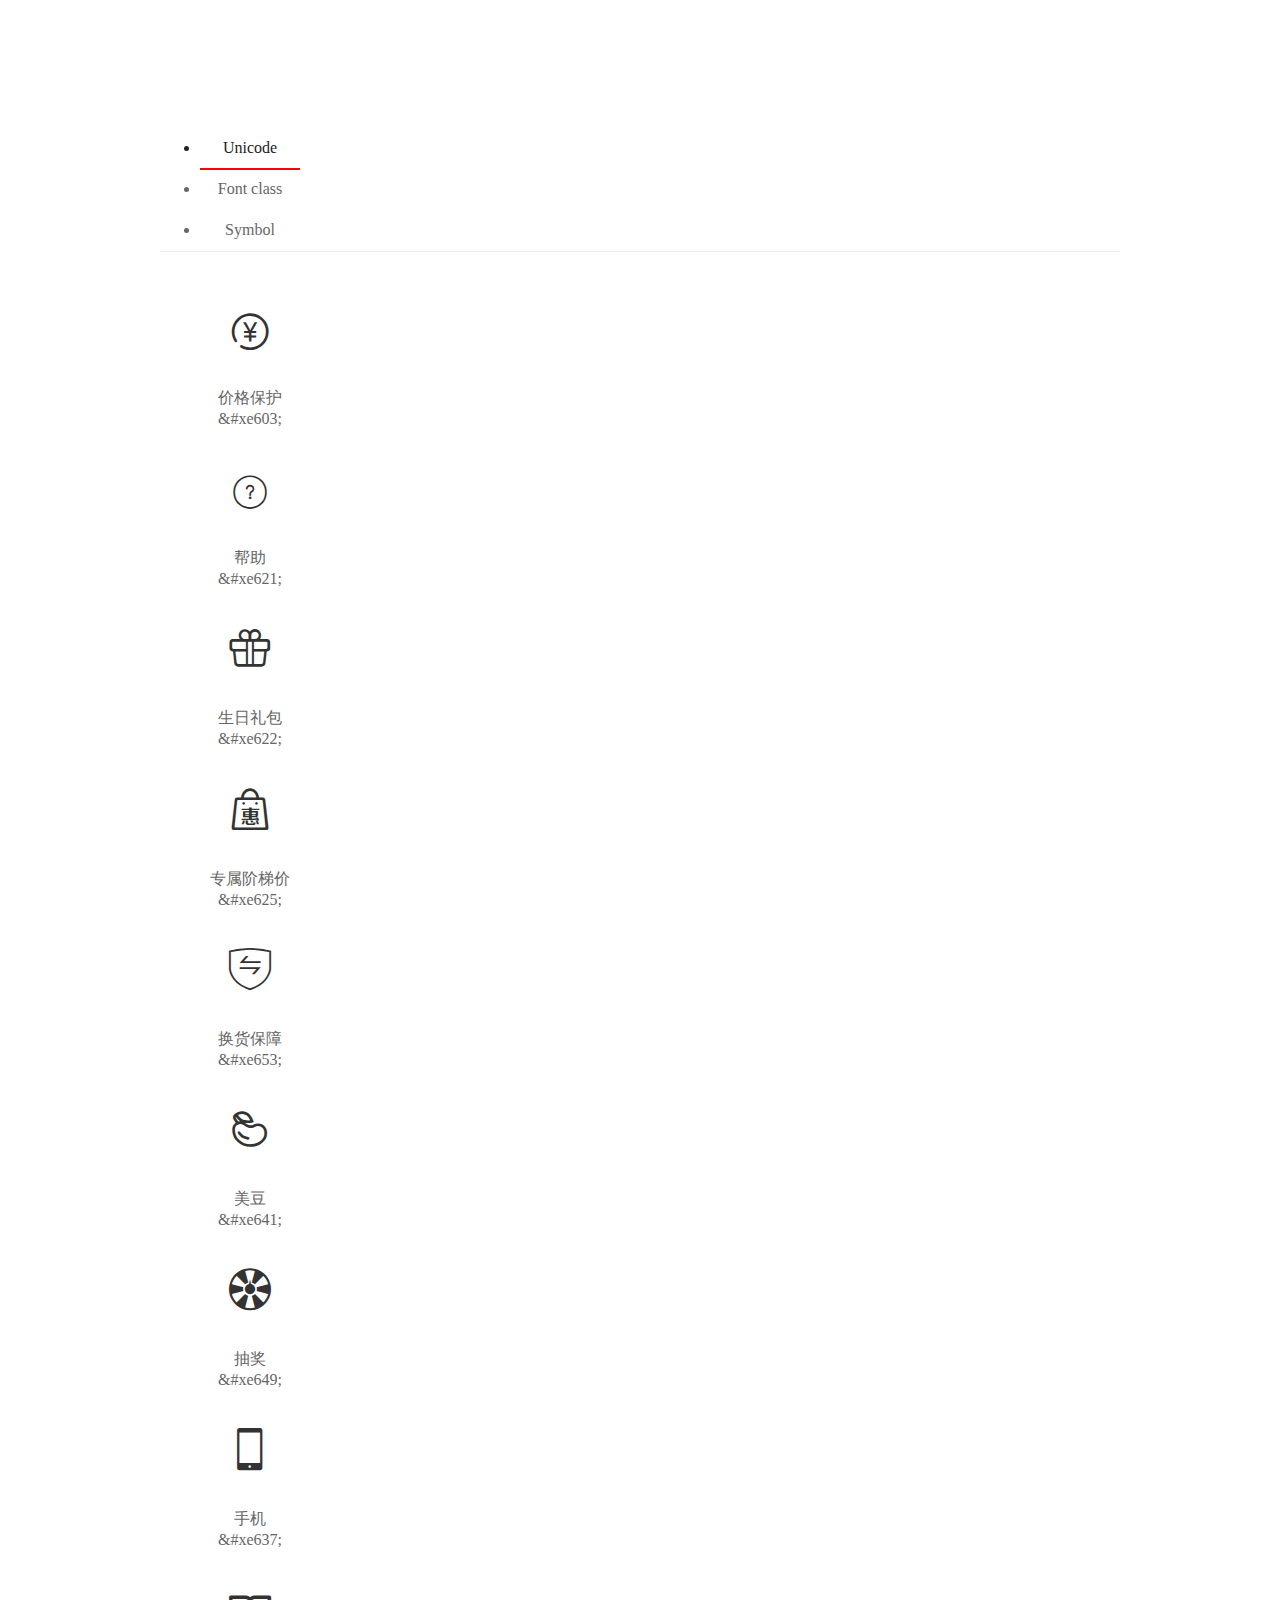
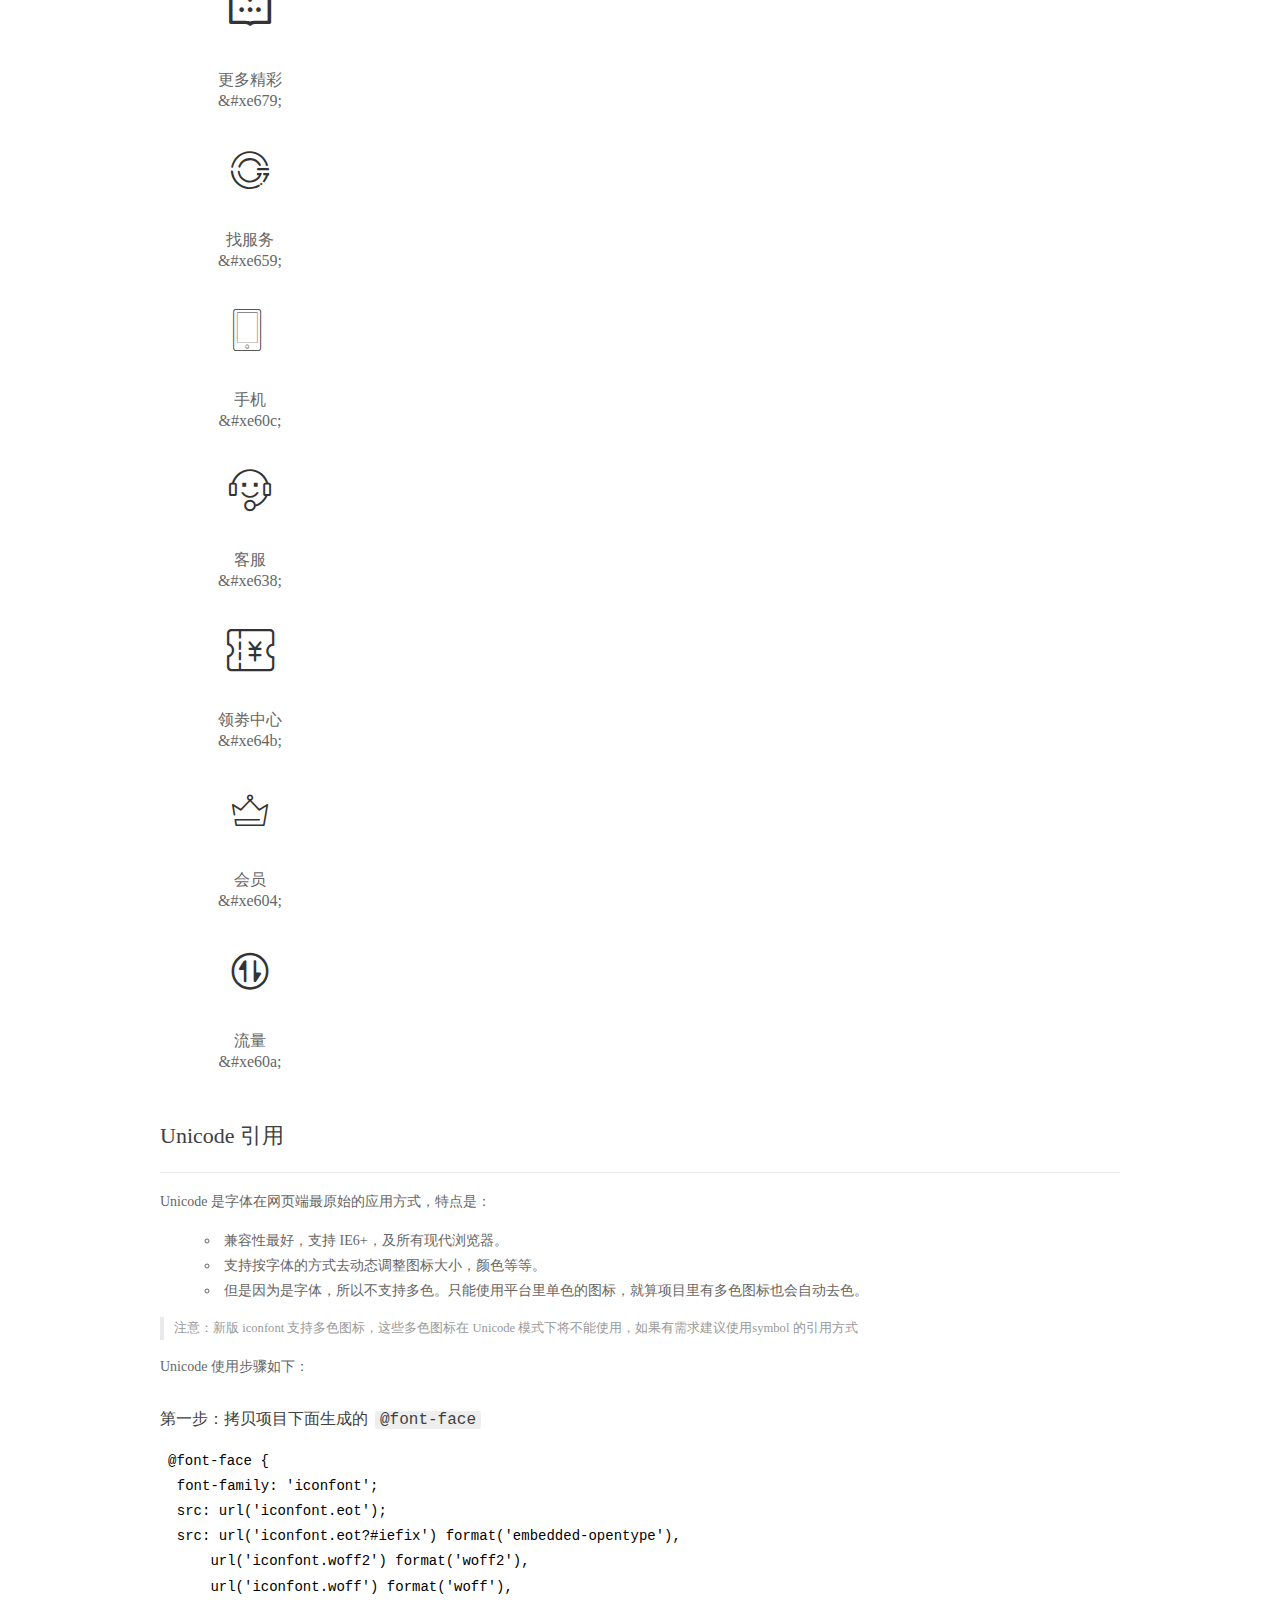
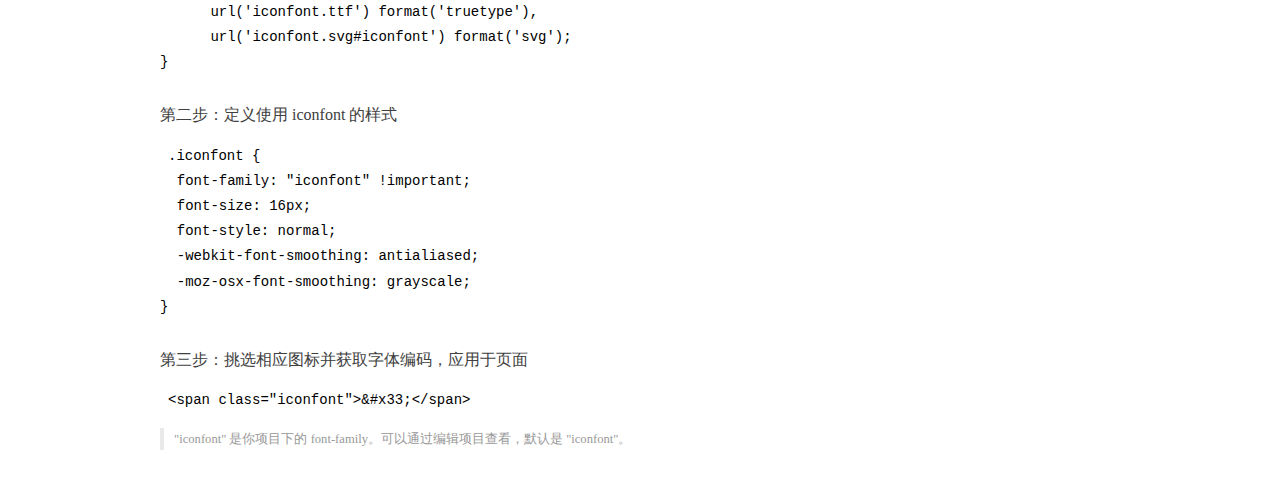
<file: font/demo_index.html>
<!DOCTYPE html>
<html>
<head>
  <meta charset="utf-8"/>
  <title>IconFont Demo</title>
  <link rel="shortcut icon" href="https://gtms04.alicdn.com/tps/i4/TB1_oz6GVXXXXaFXpXXJDFnIXXX-64-64.ico" type="image/x-icon"/>
  <link rel="stylesheet" href="https://g.alicdn.com/thx/cube/1.3.2/cube.min.css">
  <link rel="stylesheet" href="demo.css">
  <link rel="stylesheet" href="iconfont.css">
  <script src="iconfont.js"></script>
  <!-- jQuery -->
  <script src="https://a1.alicdn.com/oss/uploads/2018/12/26/7bfddb60-08e8-11e9-9b04-53e73bb6408b.js"></script>
  <!-- 代码高亮 -->
  <script src="https://a1.alicdn.com/oss/uploads/2018/12/26/a3f714d0-08e6-11e9-8a15-ebf944d7534c.js"></script>
</head>
<body>
  <div class="main">
    <h1 class="logo"><a href="https://www.iconfont.cn/" title="iconfont 首页" target="_blank">&#xe86b;</a></h1>
    <div class="nav-tabs">
      <ul id="tabs" class="dib-box">
        <li class="dib active"><span>Unicode</span></li>
        <li class="dib"><span>Font class</span></li>
        <li class="dib"><span>Symbol</span></li>
      </ul>
      
    </div>
    <div class="tab-container">
      <div class="content unicode" style="display: block;">
          <ul class="icon_lists dib-box">
          
            <li class="dib">
              <span class="icon iconfont">&#xe603;</span>
                <div class="name">价格保护</div>
                <div class="code-name">&amp;#xe603;</div>
              </li>
          
            <li class="dib">
              <span class="icon iconfont">&#xe621;</span>
                <div class="name">帮助</div>
                <div class="code-name">&amp;#xe621;</div>
              </li>
          
            <li class="dib">
              <span class="icon iconfont">&#xe622;</span>
                <div class="name">生日礼包</div>
                <div class="code-name">&amp;#xe622;</div>
              </li>
          
            <li class="dib">
              <span class="icon iconfont">&#xe625;</span>
                <div class="name">专属阶梯价</div>
                <div class="code-name">&amp;#xe625;</div>
              </li>
          
            <li class="dib">
              <span class="icon iconfont">&#xe653;</span>
                <div class="name">换货保障</div>
                <div class="code-name">&amp;#xe653;</div>
              </li>
          
            <li class="dib">
              <span class="icon iconfont">&#xe641;</span>
                <div class="name">美豆</div>
                <div class="code-name">&amp;#xe641;</div>
              </li>
          
            <li class="dib">
              <span class="icon iconfont">&#xe649;</span>
                <div class="name">抽奖</div>
                <div class="code-name">&amp;#xe649;</div>
              </li>
          
            <li class="dib">
              <span class="icon iconfont">&#xe637;</span>
                <div class="name">手机</div>
                <div class="code-name">&amp;#xe637;</div>
              </li>
          
            <li class="dib">
              <span class="icon iconfont">&#xe679;</span>
                <div class="name">更多精彩</div>
                <div class="code-name">&amp;#xe679;</div>
              </li>
          
            <li class="dib">
              <span class="icon iconfont">&#xe659;</span>
                <div class="name">找服务</div>
                <div class="code-name">&amp;#xe659;</div>
              </li>
          
            <li class="dib">
              <span class="icon iconfont">&#xe60c;</span>
                <div class="name">手机</div>
                <div class="code-name">&amp;#xe60c;</div>
              </li>
          
            <li class="dib">
              <span class="icon iconfont">&#xe638;</span>
                <div class="name">客服</div>
                <div class="code-name">&amp;#xe638;</div>
              </li>
          
            <li class="dib">
              <span class="icon iconfont">&#xe64b;</span>
                <div class="name">领劵中心</div>
                <div class="code-name">&amp;#xe64b;</div>
              </li>
          
            <li class="dib">
              <span class="icon iconfont">&#xe604;</span>
                <div class="name">会员</div>
                <div class="code-name">&amp;#xe604;</div>
              </li>
          
            <li class="dib">
              <span class="icon iconfont">&#xe60a;</span>
                <div class="name">流量</div>
                <div class="code-name">&amp;#xe60a;</div>
              </li>
          
          </ul>
          <div class="article markdown">
          <h2 id="unicode-">Unicode 引用</h2>
          <hr>

          <p>Unicode 是字体在网页端最原始的应用方式，特点是：</p>
          <ul>
            <li>兼容性最好，支持 IE6+，及所有现代浏览器。</li>
            <li>支持按字体的方式去动态调整图标大小，颜色等等。</li>
            <li>但是因为是字体，所以不支持多色。只能使用平台里单色的图标，就算项目里有多色图标也会自动去色。</li>
          </ul>
          <blockquote>
            <p>注意：新版 iconfont 支持多色图标，这些多色图标在 Unicode 模式下将不能使用，如果有需求建议使用symbol 的引用方式</p>
          </blockquote>
          <p>Unicode 使用步骤如下：</p>
          <h3 id="-font-face">第一步：拷贝项目下面生成的 <code>@font-face</code></h3>
<pre><code class="language-css"
>@font-face {
  font-family: 'iconfont';
  src: url('iconfont.eot');
  src: url('iconfont.eot?#iefix') format('embedded-opentype'),
      url('iconfont.woff2') format('woff2'),
      url('iconfont.woff') format('woff'),
      url('iconfont.ttf') format('truetype'),
      url('iconfont.svg#iconfont') format('svg');
}
</code></pre>
          <h3 id="-iconfont-">第二步：定义使用 iconfont 的样式</h3>
<pre><code class="language-css"
>.iconfont {
  font-family: "iconfont" !important;
  font-size: 16px;
  font-style: normal;
  -webkit-font-smoothing: antialiased;
  -moz-osx-font-smoothing: grayscale;
}
</code></pre>
          <h3 id="-">第三步：挑选相应图标并获取字体编码，应用于页面</h3>
<pre>
<code class="language-html"
>&lt;span class="iconfont"&gt;&amp;#x33;&lt;/span&gt;
</code></pre>
          <blockquote>
            <p>"iconfont" 是你项目下的 font-family。可以通过编辑项目查看，默认是 "iconfont"。</p>
          </blockquote>
          </div>
      </div>
      <div class="content font-class">
        <ul class="icon_lists dib-box">
          
          <li class="dib">
            <span class="icon iconfont icon-jiagebaohu"></span>
            <div class="name">
              价格保护
            </div>
            <div class="code-name">.icon-jiagebaohu
            </div>
          </li>
          
          <li class="dib">
            <span class="icon iconfont icon-help"></span>
            <div class="name">
              帮助
            </div>
            <div class="code-name">.icon-help
            </div>
          </li>
          
          <li class="dib">
            <span class="icon iconfont icon-shengrilibao"></span>
            <div class="name">
              生日礼包
            </div>
            <div class="code-name">.icon-shengrilibao
            </div>
          </li>
          
          <li class="dib">
            <span class="icon iconfont icon-zhuanshujietijia"></span>
            <div class="name">
              专属阶梯价
            </div>
            <div class="code-name">.icon-zhuanshujietijia
            </div>
          </li>
          
          <li class="dib">
            <span class="icon iconfont icon-huanhuobz"></span>
            <div class="name">
              换货保障
            </div>
            <div class="code-name">.icon-huanhuobz
            </div>
          </li>
          
          <li class="dib">
            <span class="icon iconfont icon-meidou"></span>
            <div class="name">
              美豆
            </div>
            <div class="code-name">.icon-meidou
            </div>
          </li>
          
          <li class="dib">
            <span class="icon iconfont icon-choujiang"></span>
            <div class="name">
              抽奖
            </div>
            <div class="code-name">.icon-choujiang
            </div>
          </li>
          
          <li class="dib">
            <span class="icon iconfont icon-shouji"></span>
            <div class="name">
              手机
            </div>
            <div class="code-name">.icon-shouji
            </div>
          </li>
          
          <li class="dib">
            <span class="icon iconfont icon-gengduojingcai"></span>
            <div class="name">
              更多精彩
            </div>
            <div class="code-name">.icon-gengduojingcai
            </div>
          </li>
          
          <li class="dib">
            <span class="icon iconfont icon-zhaofuwu"></span>
            <div class="name">
              找服务
            </div>
            <div class="code-name">.icon-zhaofuwu
            </div>
          </li>
          
          <li class="dib">
            <span class="icon iconfont icon-shouji1"></span>
            <div class="name">
              手机
            </div>
            <div class="code-name">.icon-shouji1
            </div>
          </li>
          
          <li class="dib">
            <span class="icon iconfont icon-kefu"></span>
            <div class="name">
              客服
            </div>
            <div class="code-name">.icon-kefu
            </div>
          </li>
          
          <li class="dib">
            <span class="icon iconfont icon-lingjuanzhongxin"></span>
            <div class="name">
              领劵中心
            </div>
            <div class="code-name">.icon-lingjuanzhongxin
            </div>
          </li>
          
          <li class="dib">
            <span class="icon iconfont icon-huiyuan"></span>
            <div class="name">
              会员
            </div>
            <div class="code-name">.icon-huiyuan
            </div>
          </li>
          
          <li class="dib">
            <span class="icon iconfont icon-liuliang2"></span>
            <div class="name">
              流量
            </div>
            <div class="code-name">.icon-liuliang2
            </div>
          </li>
          
        </ul>
        <div class="article markdown">
        <h2 id="font-class-">font-class 引用</h2>
        <hr>

        <p>font-class 是 Unicode 使用方式的一种变种，主要是解决 Unicode 书写不直观，语意不明确的问题。</p>
        <p>与 Unicode 使用方式相比，具有如下特点：</p>
        <ul>
          <li>兼容性良好，支持 IE8+，及所有现代浏览器。</li>
          <li>相比于 Unicode 语意明确，书写更直观。可以很容易分辨这个 icon 是什么。</li>
          <li>因为使用 class 来定义图标，所以当要替换图标时，只需要修改 class 里面的 Unicode 引用。</li>
          <li>不过因为本质上还是使用的字体，所以多色图标还是不支持的。</li>
        </ul>
        <p>使用步骤如下：</p>
        <h3 id="-fontclass-">第一步：引入项目下面生成的 fontclass 代码：</h3>
<pre><code class="language-html">&lt;link rel="stylesheet" href="./iconfont.css"&gt;
</code></pre>
        <h3 id="-">第二步：挑选相应图标并获取类名，应用于页面：</h3>
<pre><code class="language-html">&lt;span class="iconfont icon-xxx"&gt;&lt;/span&gt;
</code></pre>
        <blockquote>
          <p>"
            iconfont" 是你项目下的 font-family。可以通过编辑项目查看，默认是 "iconfont"。</p>
        </blockquote>
      </div>
      </div>
      <div class="content symbol">
          <ul class="icon_lists dib-box">
          
            <li class="dib">
                <svg class="icon svg-icon" aria-hidden="true">
                  <use xlink:href="#icon-jiagebaohu"></use>
                </svg>
                <div class="name">价格保护</div>
                <div class="code-name">#icon-jiagebaohu</div>
            </li>
          
            <li class="dib">
                <svg class="icon svg-icon" aria-hidden="true">
                  <use xlink:href="#icon-help"></use>
                </svg>
                <div class="name">帮助</div>
                <div class="code-name">#icon-help</div>
            </li>
          
            <li class="dib">
                <svg class="icon svg-icon" aria-hidden="true">
                  <use xlink:href="#icon-shengrilibao"></use>
                </svg>
                <div class="name">生日礼包</div>
                <div class="code-name">#icon-shengrilibao</div>
            </li>
          
            <li class="dib">
                <svg class="icon svg-icon" aria-hidden="true">
                  <use xlink:href="#icon-zhuanshujietijia"></use>
                </svg>
                <div class="name">专属阶梯价</div>
                <div class="code-name">#icon-zhuanshujietijia</div>
            </li>
          
            <li class="dib">
                <svg class="icon svg-icon" aria-hidden="true">
                  <use xlink:href="#icon-huanhuobz"></use>
                </svg>
                <div class="name">换货保障</div>
                <div class="code-name">#icon-huanhuobz</div>
            </li>
          
            <li class="dib">
                <svg class="icon svg-icon" aria-hidden="true">
                  <use xlink:href="#icon-meidou"></use>
                </svg>
                <div class="name">美豆</div>
                <div class="code-name">#icon-meidou</div>
            </li>
          
            <li class="dib">
                <svg class="icon svg-icon" aria-hidden="true">
                  <use xlink:href="#icon-choujiang"></use>
                </svg>
                <div class="name">抽奖</div>
                <div class="code-name">#icon-choujiang</div>
            </li>
          
            <li class="dib">
                <svg class="icon svg-icon" aria-hidden="true">
                  <use xlink:href="#icon-shouji"></use>
                </svg>
                <div class="name">手机</div>
                <div class="code-name">#icon-shouji</div>
            </li>
          
            <li class="dib">
                <svg class="icon svg-icon" aria-hidden="true">
                  <use xlink:href="#icon-gengduojingcai"></use>
                </svg>
                <div class="name">更多精彩</div>
                <div class="code-name">#icon-gengduojingcai</div>
            </li>
          
            <li class="dib">
                <svg class="icon svg-icon" aria-hidden="true">
                  <use xlink:href="#icon-zhaofuwu"></use>
                </svg>
                <div class="name">找服务</div>
                <div class="code-name">#icon-zhaofuwu</div>
            </li>
          
            <li class="dib">
                <svg class="icon svg-icon" aria-hidden="true">
                  <use xlink:href="#icon-shouji1"></use>
                </svg>
                <div class="name">手机</div>
                <div class="code-name">#icon-shouji1</div>
            </li>
          
            <li class="dib">
                <svg class="icon svg-icon" aria-hidden="true">
                  <use xlink:href="#icon-kefu"></use>
                </svg>
                <div class="name">客服</div>
                <div class="code-name">#icon-kefu</div>
            </li>
          
            <li class="dib">
                <svg class="icon svg-icon" aria-hidden="true">
                  <use xlink:href="#icon-lingjuanzhongxin"></use>
                </svg>
                <div class="name">领劵中心</div>
                <div class="code-name">#icon-lingjuanzhongxin</div>
            </li>
          
            <li class="dib">
                <svg class="icon svg-icon" aria-hidden="true">
                  <use xlink:href="#icon-huiyuan"></use>
                </svg>
                <div class="name">会员</div>
                <div class="code-name">#icon-huiyuan</div>
            </li>
          
            <li class="dib">
                <svg class="icon svg-icon" aria-hidden="true">
                  <use xlink:href="#icon-liuliang2"></use>
                </svg>
                <div class="name">流量</div>
                <div class="code-name">#icon-liuliang2</div>
            </li>
          
          </ul>
          <div class="article markdown">
          <h2 id="symbol-">Symbol 引用</h2>
          <hr>

          <p>这是一种全新的使用方式，应该说这才是未来的主流，也是平台目前推荐的用法。相关介绍可以参考这篇<a href="">文章</a>
            这种用法其实是做了一个 SVG 的集合，与另外两种相比具有如下特点：</p>
          <ul>
            <li>支持多色图标了，不再受单色限制。</li>
            <li>通过一些技巧，支持像字体那样，通过 <code>font-size</code>, <code>color</code> 来调整样式。</li>
            <li>兼容性较差，支持 IE9+，及现代浏览器。</li>
            <li>浏览器渲染 SVG 的性能一般，还不如 png。</li>
          </ul>
          <p>使用步骤如下：</p>
          <h3 id="-symbol-">第一步：引入项目下面生成的 symbol 代码：</h3>
<pre><code class="language-html">&lt;script src="./iconfont.js"&gt;&lt;/script&gt;
</code></pre>
          <h3 id="-css-">第二步：加入通用 CSS 代码（引入一次就行）：</h3>
<pre><code class="language-html">&lt;style&gt;
.icon {
  width: 1em;
  height: 1em;
  vertical-align: -0.15em;
  fill: currentColor;
  overflow: hidden;
}
&lt;/style&gt;
</code></pre>
          <h3 id="-">第三步：挑选相应图标并获取类名，应用于页面：</h3>
<pre><code class="language-html">&lt;svg class="icon" aria-hidden="true"&gt;
  &lt;use xlink:href="#icon-xxx"&gt;&lt;/use&gt;
&lt;/svg&gt;
</code></pre>
          </div>
      </div>

    </div>
  </div>
  <script>
  $(document).ready(function () {
      $('.tab-container .content:first').show()

      $('#tabs li').click(function (e) {
        var tabContent = $('.tab-container .content')
        var index = $(this).index()

        if ($(this).hasClass('active')) {
          return
        } else {
          $('#tabs li').removeClass('active')
          $(this).addClass('active')

          tabContent.hide().eq(index).fadeIn()
        }
      })
    })
  </script>
</body>
</html>
</file>
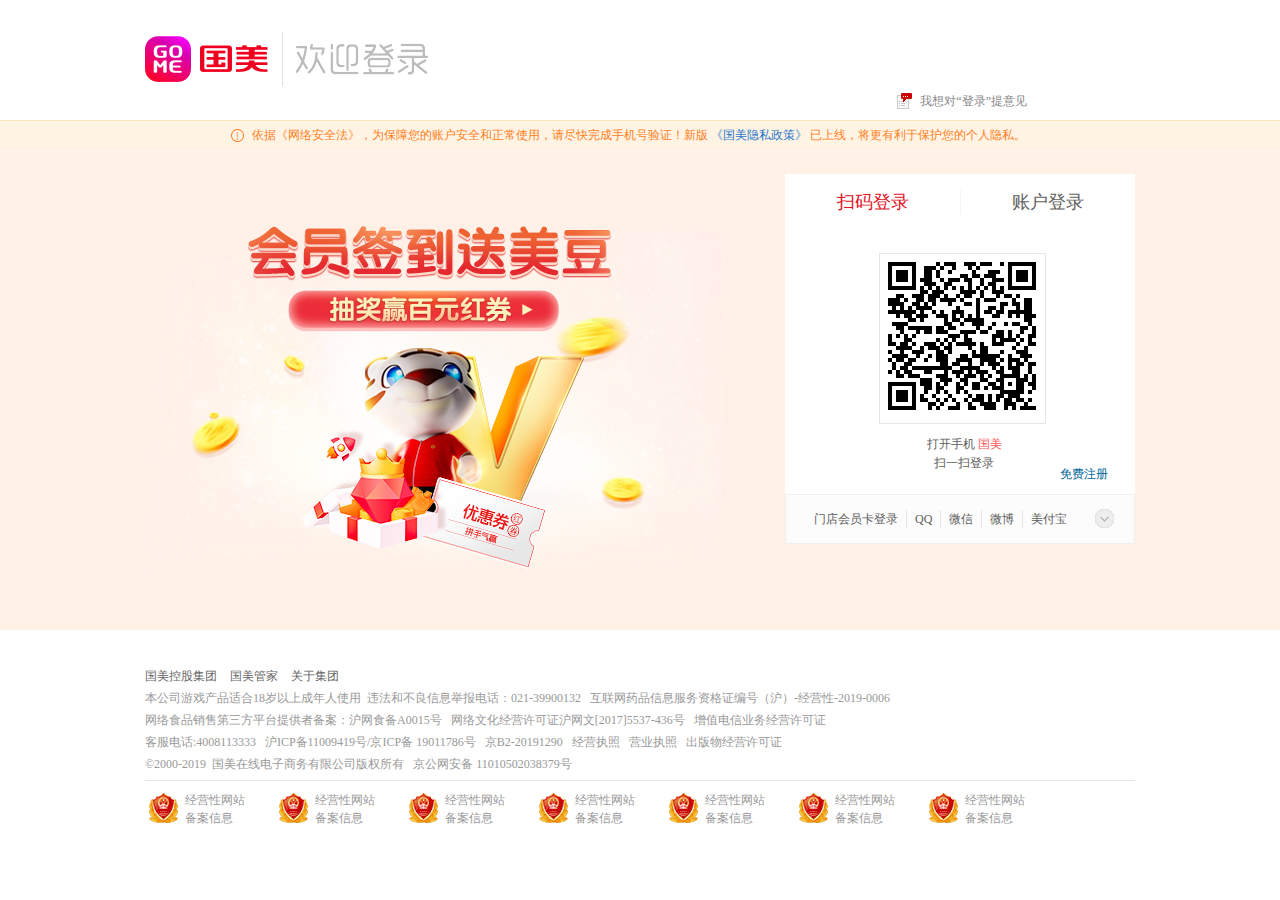
<file: view/login.html>
<!DOCTYPE html>
<html>
	<head>
		<!-- 编码 -->
		<meta charset="utf-8" />
		<!-- 标题 -->
		<title>用户登录-国美(GOME)</title>
		<!-- 缓存 -->
		<meta http-equiv="pragma" content="no-cache">
		<meta http-equiv="cache-control" content="no-cache">
		<meta http-equiv="expires" content="0">
		<!-- 描述 -->
		<meta name="description" content="国美(Gome.com.cn)国美电器唯一官方网上商城，中国领先的专业家电网购平台.全球品牌电视、洗衣机、电脑、手机、数码、空调、电脑配件、生活电器、网络产品等正品行货，更低价格，更快送达，为您提供便捷、诚信的服务.">
		<!-- 关键字 -->
		<meta name="Keywords" content="国美,国美在线,国美电器,国美官方旗舰店,国美电器网上商城,电视,洗衣机,电脑,手机,数码,空调,电脑配件,生活电器">
		<!-- 渲染引擎 -->
		<meta http-equiv="X-UA-Compatible" content="IE=9; IE=8; IE=EDGE">
		<!-- 标题log -->
		<link rel="shortcut icon" href="../img/icon/favicon.ico" type="image/x-icon">
		<!-- 样式 -->
		<link rel="stylesheet" type="text/css" href="../css/reset.css" />
		<link rel="stylesheet" type="text/css" href="../css/public2.css" />
		<link rel="stylesheet" type="text/css" href="../css/login.css" />
		<!-- js -->
		<script src="../js/jquery.js" type="text/javascript" charset="utf-8"></script>
		<script src="../js/login.js" type="text/javascript" charset="utf-8" defer="defer"></script>
	</head>
	<body>
		<div class="warp">
			<!-- 头部 -->
			<div class="head wbox clearContent">
				<div class="logo">
					<a href="../index.html">
						<h1>国美</h1>
					</a>
				</div>
				<a href="#" target="_blank" class="survey">
					<i class="icon"></i>我想对“登录”提意见
				</a>
			</div>
			<!-- 提示 -->
			<div class="policyTitleBox">
				<div class="policyTitle wbox">
					<p class="wbox">
						<em></em>
						依据《网络安全法》，为保障您的账户安全和正常使用，请尽快完成手机号验证！新版
						<a href="#" target="_blank">《国美隐私政策》</a>
						已上线，将更有利于保护您的个人隐私。
					</p>
				</div>
			</div>
			
			<!-- 内容 -->
			<div class="content">
				<div class="main wbox">
					<div class="loginBox">
						<div class="loginHead clearContent">
								<a href="javascript:void(0)" class="cur leftBtn">扫码登录</a>
								<a href="javascript:void(0)" class="rightBtn">账户登录</a>
						</div>
						<div class="loginMain">
							<div class="login codeLogin show" id="codeLogin">
								<div class="state">
									<div class="qrcode clearContent">
										<div class="qrcodeImage">
											<img src="../img/no/getQrcode.no">
										</div>
										<div class="qrcodeHelp"></div>
									</div>
									<div class="rightState">
										<div class="rightbg"></div>
										<p class="rightTitle">扫描成功！</p>
										<p class="rightHint">请按手机的提示操作，请勿刷新本页面！</p>
									</div>
									<div class="error Refresh">
										<div class="errorState">
											<p class="errorTitle">二维码已失效</p>
											<a href="javascript:;">点击刷新</a>
										</div>
										<div class="keepOut"></div>
									</div>
									<div class="error comeToNothing">
										<div class="errorState">
											<p class="errorTitle">登录失败</p>
											<a href="javascript:;">刷新</a>
										</div>
										<div class="keepOut"></div>
									</div>
								</div>
								<p class="desc">
									打开手机
									<a href="#" class="blink" target="_blank" title="国美">国美</a>
								</p>
								<p class="smCode">扫一扫登录</p>
								<a href="register.html" target="_blank" title="免费注册" class="registerBtn">免费注册</a>
							</div>
							
							<div class="login userLogin" id="userLogin">
								<div class="userLoginMethod userLogins">
									<div class="errTip">
										<i class="icon"></i>
										<div>
											<p>
												<b class="text">账号或密码不匹配，请重新输入</b>
											</p>
										</div>
									</div>
									
									<div class="loginItem loginItemUserName">
										<a href="javascript:;" class="clearBtn"></a>
										<span class="dafaultPlaceholder">
											手机号码
											<em>&#47;</em>
											用户名
											<em>&#47;</em>
											邮箱
											<em>&#47;</em>
											门店会员卡号
										</span>
										<input type="text" name="loginUserName" id="loginUserName" value="" class="text "/>
									</div>
									<div class="loginItem loginItemUserpwd">
										<a href="javascript:;" class="clearBtn"></a>
										<span class="dafaultPlaceholder">
											密码
										</span>
										<input type="text" name="loginpwd" id="loginpwd" value="" class="text "/>
									</div>
									<div class="remember clearContent">
										<div class="fl left">
											<input type="checkbox" name="autoLogin" id="autoLogin" value="autoLogin"  class="autoLogin"/>
											<label for="autoLogin">自动登录</label>
										</div>
										<div class="fr right">
											<a href="passwordReset.html" target="_blank" id="passwordReset" class="passwordReset" title="忘记密码">忘记密码</a>
											<span class="segmentation">|</span>
											<a  href="register.html" target="_blank" title="免费注册" class="registerLink">免费注册</a>
										</div>
									</div>
									<div class="actions">
										<input type="button" value="登录" class="btnLogin">
									</div>
									
								</div>
								<div class="userLoginMethod hide phoneNums">
									<div class="loginItem phoneNum">
										<span class="dafaultPlaceholder">
											请输入手机号(支持门店预留手机)
										</span>
										<input type="text" name="phoneNum" id="phoneNum" value="" class="text"/>
									</div>
									<div class="loginItem verifyCodeDiv">
										<span class="dafaultPlaceholder">
											短信验证码
										</span>
										<input type="text" name="msgCode" id="msgCode" value="" class="text"/>
										<div class="check">
											<a href="javascript:;" class="checkPhineCode">获取短信验证码</a>
											<a href="javascript:;" class="checkPhineCode" style="display: none;">
												<em id="time">60</em>秒后重新获取
											</a>
											<a href="javascript:;" class="checkPhineCode" style="display: none;">重新获取验证码</a>
										</div>
									</div>
									<div class="remember clearContent">
										<div class="fl left">
											<input type="checkbox" name="autoLogin" id="autoLogin" value="autoLogin"  class="autoLogin"/>
											<label for="autoLogin">自动登录</label>
										</div>
									</div>
									<p class="detailContent">
										未注册的手机号将自动注册，且代表您同意<a href="javascript:;" class="fontBlink">《服务协议》</a>
									</p>
									<div class="actions">
										<input type="button" value="登录" class="btnLogin">
									</div>
								</div>
								<p class="userLoginway">
									<a href="javascript:;" class="switchoverLoginBtn">手机号快速登录(支持门店预留手机)</a>
									<a href="javascript:;" class="switchoverLoginBtn hide">账号密码登录</a>
								</p>
							</div>
							
							
						</div>
						
						<ul class="restsLogin">
							<li class="play clearContent">
								<a href="loginStore.html" class="loginStore" title="门店会员卡登录">门店会员卡登录</a>
								<a href="#" class="restsqq" title="QQ">QQ</a>
								<a href="#" class="restsweixin" title="微信">微信</a>
								<a href="#" class="restsweibo" title="微博">微博</a>
								<a href="#" class="restsmeifubao" title="美付宝">美付宝</a>
								<a href="#" class="restsjixin hide down" title="极信通">极信通</a>
								<a href="#" class="restsalipay hide down" title="支付宝">支付宝</a>
							</li>
							<li>
								<a href="#" class="more"></a>
							</li>
						</ul>
					</div>
				</div>
			</div>
			<!-- 底部 -->
			<div class="footer">
				<div class="footBox wbox">
					<ul class="footListZdy">
						<li>
							<a  href="#" target="_blank">国美控股集团</a>
						</li>
						<li>
							<a  href="#" target="_blank">国美管家</a>
						</li>
						<li>
							<a  href="#" target="_blank">关于集团</a>
						</li>
					</ul>
					
					<p>
						本公司游戏产品适合18岁以上成年人使用&nbsp;&nbsp;违法和不良信息举报电话：021-39900132&nbsp;&nbsp;
						<a class="interDrug" href="#" target="_blank">互联网药品信息服务资格证编号（沪）-经营性-2019-0006</a>
					</p>
					<p>
						网络食品销售第三方平台提供者备案：沪网食备A0015号&nbsp;&nbsp;
						<a class="interDrug" href="#" target="_blank">网络文化经营许可证沪网文[2017]5537-436号</a>&nbsp;&nbsp;
						<a class="interDrug" href="#" target="_blank">增值电信业务经营许可证</a>
					</p>
					<p>
						客服电话:4008113333&nbsp;&nbsp;
						<a class="interDrug" href="#" target="_blank">沪ICP备11009419号/京ICP备 19011786号</a>&nbsp;&nbsp;
						<a class="interDrug" href="#" target="_blank">京B2-20191290</a>&nbsp;&nbsp;
						<a class="interDrug" href="//www.gome.com.cn/companyinfo/" target="_blank">经营执照</a>
						&nbsp;&nbsp;<a class="interDrug" href="#" target="_blank">营业执照</a>&nbsp;&nbsp;
						<a class="interDrug" href="#" target="_blank">出版物经营许可证</a>
					</p>
					<p>
						©2000-2019&nbsp;&nbsp;国美在线电子商务有限公司版权所有&nbsp;&nbsp;
						<a class="interDrug tw-w-ico-wrap" href="#" target="_blank">
							<i class="tw-w-mark-icon"></i>京公网安备 11010502038379号
						</a>
					</p>
					<div class="footCreait">
						<a class="credit" href="#" target="_blank" rel="nofollow">
							<i></i>
							<b>经营性网站备案信息</b>
						</a>
						<a class="credit" href="#" target="_blank" rel="nofollow">
							<i></i>
							<b>经营性网站备案信息</b>
						</a>
						<a class="credit" href="#" target="_blank" rel="nofollow">
							<i></i>
							<b>经营性网站备案信息</b>
						</a>
						<a class="credit" href="#" target="_blank" rel="nofollow">
							<i></i>
							<b>经营性网站备案信息</b>
						</a>
						<a class="credit" href="#" target="_blank" rel="nofollow">
							<i></i>
							<b>经营性网站备案信息</b>
						</a>
						<a class="credit" href="#" target="_blank" rel="nofollow">
							<i></i>
							<b>经营性网站备案信息</b>
						</a>
						<a class="credit" href="#" target="_blank" rel="nofollow">
							<i></i>
							<b>经营性网站备案信息</b>
						</a>
					</div>
				</div>
			</div>
		</div>
	</body>
</html>
</file>
<file: font/demo.css>
/* Logo 字体 */
@font-face {
  font-family: "iconfont logo";
  src: url('https://at.alicdn.com/t/font_985780_km7mi63cihi.eot?t=1545807318834');
  src: url('https://at.alicdn.com/t/font_985780_km7mi63cihi.eot?t=1545807318834#iefix') format('embedded-opentype'),
    url('https://at.alicdn.com/t/font_985780_km7mi63cihi.woff?t=1545807318834') format('woff'),
    url('https://at.alicdn.com/t/font_985780_km7mi63cihi.ttf?t=1545807318834') format('truetype'),
    url('https://at.alicdn.com/t/font_985780_km7mi63cihi.svg?t=1545807318834#iconfont') format('svg');
}

.logo {
  font-family: "iconfont logo";
  font-size: 160px;
  font-style: normal;
  -webkit-font-smoothing: antialiased;
  -moz-osx-font-smoothing: grayscale;
}

/* tabs */
.nav-tabs {
  position: relative;
}

.nav-tabs .nav-more {
  position: absolute;
  right: 0;
  bottom: 0;
  height: 42px;
  line-height: 42px;
  color: #666;
}

#tabs {
  border-bottom: 1px solid #eee;
}

#tabs li {
  cursor: pointer;
  width: 100px;
  height: 40px;
  line-height: 40px;
  text-align: center;
  font-size: 16px;
  border-bottom: 2px solid transparent;
  position: relative;
  z-index: 1;
  margin-bottom: -1px;
  color: #666;
}


#tabs .active {
  border-bottom-color: #f00;
  color: #222;
}

.tab-container .content {
  display: none;
}

/* 页面布局 */
.main {
  padding: 30px 100px;
  width: 960px;
  margin: 0 auto;
}

.main .logo {
  color: #333;
  text-align: left;
  margin-bottom: 30px;
  line-height: 1;
  height: 110px;
  margin-top: -50px;
  overflow: hidden;
  *zoom: 1;
}

.main .logo a {
  font-size: 160px;
  color: #333;
}

.helps {
  margin-top: 40px;
}

.helps pre {
  padding: 20px;
  margin: 10px 0;
  border: solid 1px #e7e1cd;
  background-color: #fffdef;
  overflow: auto;
}

.icon_lists {
  width: 100% !important;
  overflow: hidden;
  *zoom: 1;
}

.icon_lists li {
  width: 100px;
  margin-bottom: 10px;
  margin-right: 20px;
  text-align: center;
  list-style: none !important;
  cursor: default;
}

.icon_lists li .code-name {
  line-height: 1.2;
}

.icon_lists .icon {
  display: block;
  height: 100px;
  line-height: 100px;
  font-size: 42px;
  margin: 10px auto;
  color: #333;
  -webkit-transition: font-size 0.25s linear, width 0.25s linear;
  -moz-transition: font-size 0.25s linear, width 0.25s linear;
  transition: font-size 0.25s linear, width 0.25s linear;
}

.icon_lists .icon:hover {
  font-size: 100px;
}

.icon_lists .svg-icon {
  /* 通过设置 font-size 来改变图标大小 */
  width: 1em;
  /* 图标和文字相邻时，垂直对齐 */
  vertical-align: -0.15em;
  /* 通过设置 color 来改变 SVG 的颜色/fill */
  fill: currentColor;
  /* path 和 stroke 溢出 viewBox 部分在 IE 下会显示
      normalize.css 中也包含这行 */
  overflow: hidden;
}

.icon_lists li .name,
.icon_lists li .code-name {
  color: #666;
}

/* markdown 样式 */
.markdown {
  color: #666;
  font-size: 14px;
  line-height: 1.8;
}

.highlight {
  line-height: 1.5;
}

.markdown img {
  vertical-align: middle;
  max-width: 100%;
}

.markdown h1 {
  color: #404040;
  font-weight: 500;
  line-height: 40px;
  margin-bottom: 24px;
}

.markdown h2,
.markdown h3,
.markdown h4,
.markdown h5,
.markdown h6 {
  color: #404040;
  margin: 1.6em 0 0.6em 0;
  font-weight: 500;
  clear: both;
}

.markdown h1 {
  font-size: 28px;
}

.markdown h2 {
  font-size: 22px;
}

.markdown h3 {
  font-size: 16px;
}

.markdown h4 {
  font-size: 14px;
}

.markdown h5 {
  font-size: 12px;
}

.markdown h6 {
  font-size: 12px;
}

.markdown hr {
  height: 1px;
  border: 0;
  background: #e9e9e9;
  margin: 16px 0;
  clear: both;
}

.markdown p {
  margin: 1em 0;
}

.markdown>p,
.markdown>blockquote,
.markdown>.highlight,
.markdown>ol,
.markdown>ul {
  width: 80%;
}

.markdown ul>li {
  list-style: circle;
}

.markdown>ul li,
.markdown blockquote ul>li {
  margin-left: 20px;
  padding-left: 4px;
}

.markdown>ul li p,
.markdown>ol li p {
  margin: 0.6em 0;
}

.markdown ol>li {
  list-style: decimal;
}

.markdown>ol li,
.markdown blockquote ol>li {
  margin-left: 20px;
  padding-left: 4px;
}

.markdown code {
  margin: 0 3px;
  padding: 0 5px;
  background: #eee;
  border-radius: 3px;
}

.markdown strong,
.markdown b {
  font-weight: 600;
}

.markdown>table {
  border-collapse: collapse;
  border-spacing: 0px;
  empty-cells: show;
  border: 1px solid #e9e9e9;
  width: 95%;
  margin-bottom: 24px;
}

.markdown>table th {
  white-space: nowrap;
  color: #333;
  font-weight: 600;
}

.markdown>table th,
.markdown>table td {
  border: 1px solid #e9e9e9;
  padding: 8px 16px;
  text-align: left;
}

.markdown>table th {
  background: #F7F7F7;
}

.markdown blockquote {
  font-size: 90%;
  color: #999;
  border-left: 4px solid #e9e9e9;
  padding-left: 0.8em;
  margin: 1em 0;
}

.markdown blockquote p {
  margin: 0;
}

.markdown .anchor {
  opacity: 0;
  transition: opacity 0.3s ease;
  margin-left: 8px;
}

.markdown .waiting {
  color: #ccc;
}

.markdown h1:hover .anchor,
.markdown h2:hover .anchor,
.markdown h3:hover .anchor,
.markdown h4:hover .anchor,
.markdown h5:hover .anchor,
.markdown h6:hover .anchor {
  opacity: 1;
  display: inline-block;
}

.markdown>br,
.markdown>p>br {
  clear: both;
}


.hljs {
  display: block;
  background: white;
  padding: 0.5em;
  color: #333333;
  overflow-x: auto;
}

.hljs-comment,
.hljs-meta {
  color: #969896;
}

.hljs-string,
.hljs-variable,
.hljs-template-variable,
.hljs-strong,
.hljs-emphasis,
.hljs-quote {
  color: #df5000;
}

.hljs-keyword,
.hljs-selector-tag,
.hljs-type {
  color: #a71d5d;
}

.hljs-literal,
.hljs-symbol,
.hljs-bullet,
.hljs-attribute {
  color: #0086b3;
}

.hljs-section,
.hljs-name {
  color: #63a35c;
}

.hljs-tag {
  color: #333333;
}

.hljs-title,
.hljs-attr,
.hljs-selector-id,
.hljs-selector-class,
.hljs-selector-attr,
.hljs-selector-pseudo {
  color: #795da3;
}

.hljs-addition {
  color: #55a532;
  background-color: #eaffea;
}

.hljs-deletion {
  color: #bd2c00;
  background-color: #ffecec;
}

.hljs-link {
  text-decoration: underline;
}

/* 代码高亮 */
/* PrismJS 1.15.0
https://prismjs.com/download.html#themes=prism&languages=markup+css+clike+javascript */
/**
 * prism.js default theme for JavaScript, CSS and HTML
 * Based on dabblet (http://dabblet.com)
 * @author Lea Verou
 */
code[class*="language-"],
pre[class*="language-"] {
  color: black;
  background: none;
  text-shadow: 0 1px white;
  font-family: Consolas, Monaco, 'Andale Mono', 'Ubuntu Mono', monospace;
  text-align: left;
  white-space: pre;
  word-spacing: normal;
  word-break: normal;
  word-wrap: normal;
  line-height: 1.5;

  -moz-tab-size: 4;
  -o-tab-size: 4;
  tab-size: 4;

  -webkit-hyphens: none;
  -moz-hyphens: none;
  -ms-hyphens: none;
  hyphens: none;
}

pre[class*="language-"]::-moz-selection,
pre[class*="language-"] ::-moz-selection,
code[class*="language-"]::-moz-selection,
code[class*="language-"] ::-moz-selection {
  text-shadow: none;
  background: #b3d4fc;
}

pre[class*="language-"]::selection,
pre[class*="language-"] ::selection,
code[class*="language-"]::selection,
code[class*="language-"] ::selection {
  text-shadow: none;
  background: #b3d4fc;
}

@media print {

  code[class*="language-"],
  pre[class*="language-"] {
    text-shadow: none;
  }
}

/* Code blocks */
pre[class*="language-"] {
  padding: 1em;
  margin: .5em 0;
  overflow: auto;
}

:not(pre)>code[class*="language-"],
pre[class*="language-"] {
  background: #f5f2f0;
}

/* Inline code */
:not(pre)>code[class*="language-"] {
  padding: .1em;
  border-radius: .3em;
  white-space: normal;
}

.token.comment,
.token.prolog,
.token.doctype,
.token.cdata {
  color: slategray;
}

.token.punctuation {
  color: #999;
}

.namespace {
  opacity: .7;
}

.token.property,
.token.tag,
.token.boolean,
.token.number,
.token.constant,
.token.symbol,
.token.deleted {
  color: #905;
}

.token.selector,
.token.attr-name,
.token.string,
.token.char,
.token.builtin,
.token.inserted {
  color: #690;
}

.token.operator,
.token.entity,
.token.url,
.language-css .token.string,
.style .token.string {
  color: #9a6e3a;
  background: hsla(0, 0%, 100%, .5);
}

.token.atrule,
.token.attr-value,
.token.keyword {
  color: #07a;
}

.token.function,
.token.class-name {
  color: #DD4A68;
}

.token.regex,
.token.important,
.token.variable {
  color: #e90;
}

.token.important,
.token.bold {
  font-weight: bold;
}

.token.italic {
  font-style: italic;
}

.token.entity {
  cursor: help;
}
</file>
<file: font/iconfont.css>
@font-face {font-family: "iconfont";
  src: url('iconfont.eot?t=1574420525225'); /* IE9 */
  src: url('iconfont.eot?t=1574420525225#iefix') format('embedded-opentype'), /* IE6-IE8 */
  url('[data-uri]') format('woff2'),
  url('iconfont.woff?t=1574420525225') format('woff'),
  url('iconfont.ttf?t=1574420525225') format('truetype'), /* chrome, firefox, opera, Safari, Android, iOS 4.2+ */
  url('iconfont.svg?t=1574420525225#iconfont') format('svg'); /* iOS 4.1- */
}

.iconfont {
  font-family: "iconfont" !important;
  font-size: 16px;
  font-style: normal;
  -webkit-font-smoothing: antialiased;
  -moz-osx-font-smoothing: grayscale;
}

.icon-jiagebaohu:before {
  content: "\e603";
}

.icon-help:before {
  content: "\e621";
}

.icon-shengrilibao:before {
  content: "\e622";
}

.icon-zhuanshujietijia:before {
  content: "\e625";
}

.icon-huanhuobz:before {
  content: "\e653";
}

.icon-meidou:before {
  content: "\e641";
}

.icon-choujiang:before {
  content: "\e649";
}

.icon-shouji:before {
  content: "\e637";
}

.icon-gengduojingcai:before {
  content: "\e679";
}

.icon-zhaofuwu:before {
  content: "\e659";
}

.icon-shouji1:before {
  content: "\e60c";
}

.icon-kefu:before {
  content: "\e638";
}

.icon-lingjuanzhongxin:before {
  content: "\e64b";
}

.icon-huiyuan:before {
  content: "\e604";
}

.icon-liuliang2:before {
  content: "\e60a";
}
</file>
<file: css/public2.css>
@charset "utf-8";
.wbox {
  width: 1200px;
  margin: 0 auto;
}
.wbox990 {
  width: 990px;
  margin: 0 auto;
}
.fl {
  float: left;
}
.fr {
  float: right;
}
.clearContent:after {
  clear: both;
  content: '';
  display: block;
  width: 0;
  height: 0;
  visibility: hidden;
  *zoom: 1;
}
.footer {
  margin-top: 15px;
  zoom: 1;
}
.footer .footBox {
  width: 990px;
  position: relative;
  padding: 20px 0 0;
}
.footer .footBox .footListZdy {
  overflow: hidden;
}
.footer .footBox .footListZdy li {
  float: left;
  padding: 0 13px 0 0;
  font-size: 12px;
  line-height: 22px;
  white-space: nowrap;
}
.footer .footBox .footListZdy li a {
  color: #666;
}
.footer .footBox > p {
  font-size: 12px;
  line-height: 22px;
  color: #999;
}
.footer .footBox > p a {
  color: #999;
}
.footer .footBox > p a:hover {
  color: #e3101e;
}
.footer .footBox .footCreait {
  border-top: 1px solid #e6e6e6;
  margin-top: 5px;
  padding: 10px 0 25px;
  overflow: hidden;
}
.footer .footBox .footCreait a {
  color: #666;
  overflow: hidden;
  float: left;
}
.footer .footBox .footCreait a i {
  width: 35px;
  height: 35px;
  float: left;
  background: url(../img/png/ui.png) 0 -180px;
}
.footer .footBox .footCreait a b {
  width: 60px;
  font-size: 12px;
  line-height: 18px;
  float: left;
  color: #999;
  padding: 0 30px 0 5px;
}
</file>
<file: css/login.css>
@charset "utf-8";
body {
  overflow-x: hidden;
}
.warp .head {
  width: 990px;
  position: relative;
  height: 120px;
  vertical-align: middle;
}
.warp .head .logo {
  margin: 18px 40px 0 0;
  float: left;
}
.warp .head .logo a {
  width: 300px;
  height: 62px;
  margin-top: 13px;
  display: block;
  text-indent: -99px;
  overflow: hidden;
}
.warp .head .logo a h1 {
  background: url(../img/png/loginlogo.png) no-repeat;
  width: 100%;
  height: 100%;
}
.warp .head .survey:hover {
  color: #e3101e;
  text-decoration: underline;
}
.warp .head .survey {
  height: 16px;
  position: absolute;
  top: 93px;
  right: 108px;
  font-size: 12px;
  color: #888;
}
.warp .head .survey .icon {
  display: inline-block;
  width: 15px;
  height: 16px;
  margin-right: 8px;
  padding-bottom: 2px;
  background: url(../img/png/login-bg-common.png) 0 -257px no-repeat;
  vertical-align: middle;
}
.warp .policyTitleBox {
  background: #fff4e3;
  overflow: hidden;
  border-top: 1px solid #fee6bc;
}
.warp .policyTitleBox .policyTitle {
  overflow: hidden;
}
.warp .policyTitleBox .policyTitle > p {
  width: 828px;
  height: 29px;
  padding-left: 10px;
  background: #fff4e3;
  color: #ff7f23;
  font-size: 12px;
  font-weight: 400;
  line-height: 29px;
}
.warp .policyTitleBox .policyTitle > p em {
  margin: 8px 5px 0 0;
  background: url(../img/png/login-bg-common.png) -28px 0;
  display: block;
  float: left;
  width: 16px;
  height: 16px;
}
.warp .policyTitleBox .policyTitle > p a {
  color: #2875cc;
}
.warp .content {
  background: #fff1e8;
  width: 100%;
  height: 480px;
}
.warp .content .main {
  height: 480px;
  background-position: top center;
}
.warp .content .main .loginBox {
  float: right;
  width: 350px;
  margin: 24px 105px 0 0;
  position: relative;
  background: #fff;
  overflow: visible;
}
.warp .content .main .loginBox .show {
  display: block!important;
}
.warp .content .main .loginBox .hide {
  display: none!important;
}
.warp .content .main .loginBox .loginHead {
  position: relative;
  height: 54px;
}
.warp .content .main .loginBox .loginHead .cur {
  color: #e3101e;
}
.warp .content .main .loginBox .loginHead .left {
  position: absolute;
  border-bottom: 1px solid #f4f4f4;
  font-weight: 500;
  font-size: 18px;
  text-align: center;
  color: #5e5e5e;
  left: 0;
  width: 174px;
}
.warp .content .main .loginBox .loginHead .left a {
  border-right: 1px solid #f4f4f4;
}
.warp .content .main .loginBox .loginHead .right {
  position: absolute;
  border-bottom: 1px solid #f4f4f4;
  font-weight: 500;
  font-size: 18px;
  text-align: center;
  color: #5e5e5e;
  right: 0;
  width: 175px;
}
.warp .content .main .loginBox .loginHead .leftBtn {
  left: 0;
  border-right: 1px solid #f4f4f4;
}
.warp .content .main .loginBox .loginHead .rightBtn {
  right: 0;
}
.warp .content .main .loginBox .loginHead a {
  position: absolute;
  top: 16px;
  width: 175px;
  cursor: pointer;
  font-size: 18px;
  text-align: center;
  color: #5e5e5e;
}
.warp .content .main .loginBox .loginMain {
  padding: 25px 11px 0 19px;
  min-height: 241px;
}
.warp .content .main .loginBox .loginMain .login {
  width: 300px;
  position: relative;
  padding: 5px 10px 0;
}
.warp .content .main .loginBox .loginMain .codeLogin {
  width: 320px;
  color: #888;
  padding-top: 0;
  padding: 0 0 24px;
  display: none;
}
.warp .content .main .loginBox .loginMain .codeLogin .state {
  width: 320px;
  height: 167px;
  text-align: center;
}
.warp .content .main .loginBox .loginMain .codeLogin .state .qrcode {
  position: relative;
  width: 320px;
  height: 165px;
}
.warp .content .main .loginBox .loginMain .codeLogin .state .qrcode .qrcodeImage {
  float: left;
  position: absolute;
  left: 75px;
  border: 1px solid #e6e6e6;
}
.warp .content .main .loginBox .loginMain .codeLogin .state .qrcode .qrcodeImage img {
  width: 165px;
  height: 165px;
  vertical-align: inherit;
}
.warp .content .main .loginBox .loginMain .codeLogin .state .qrcode .qrcodeHelp {
  float: right;
  width: 137px;
  height: 173px;
  margin: -8px 0 0 10px;
  background: url(../img/png/mobile.png) no-repeat;
  display: none;
}
.warp .content .main .loginBox .loginMain .codeLogin .state .rightState {
  display: none;
  margin-top: 55px;
}
.warp .content .main .loginBox .loginMain .codeLogin .state .rightState .rightbg {
  background-image: url(../img/png/spr-icon.png);
  background-position: 0 -33px;
  margin: 0 auto 13px;
  width: 32px;
  height: 32px;
  overflow: hidden;
}
.warp .content .main .loginBox .loginMain .codeLogin .state .rightState p {
  color: #5e5e5e;
  text-align: center;
  font-size: 12px;
  line-height: 20px;
}
.warp .content .main .loginBox .loginMain .codeLogin .state .rightState .rightTitle {
  font-size: 16px;
  font-weight: 700px;
}
.warp .content .main .loginBox .loginMain .codeLogin .state .rightState .rightHint {
  color: #a5a5a5;
}
.warp .content .main .loginBox .loginMain .codeLogin .state .error {
  width: 168px;
  height: 180px;
  margin: 0 auto;
  position: absolute;
  left: 75px;
  top: 0;
  display: none;
}
.warp .content .main .loginBox .loginMain .codeLogin .state .error .errorState {
  position: absolute;
  top: 0;
  left: 0;
  z-index: 2;
  padding: 48px 10px 0 30px;
}
.warp .content .main .loginBox .loginMain .codeLogin .state .error .errorState .errorTitle {
  text-align: center;
  text-indent: 5px;
  font-size: 16px;
  font-weight: 700;
}
.warp .content .main .loginBox .loginMain .codeLogin .state .error .errorState .errorTitle a {
  width: 105px;
  height: 32px;
  line-height: 32px;
  display: block;
  color: #fff;
  font-size: 14px;
  font-weight: 700;
  background: #ff5757;
  text-align: center;
  margin-top: 30px;
}
.warp .content .main .loginBox .loginMain .codeLogin .state .error .keepOut {
  position: absolute;
  top: 0;
  left: 0;
  width: 167px;
  height: 180px;
  background: #fff;
  opacity: .9;
}
.warp .content .main .loginBox .loginMain .codeLogin .desc {
  padding: 17px 0 0;
  color: #5e5e5e;
  font-size: 12px;
  text-align: center;
  line-height: 14px;
}
.warp .content .main .loginBox .loginMain .codeLogin .desc a {
  color: #ff5757;
}
.warp .content .main .loginBox .loginMain .codeLogin .smCode {
  margin-top: 5px;
  color: #5e5e5e;
  font-size: 12px;
  text-align: center;
  line-height: 14px;
}
.warp .content .main .loginBox .loginMain .codeLogin .registerBtn {
  position: absolute;
  bottom: 10px;
  right: 14px;
  width: 50px;
  height: 18px;
  color: #069;
  font-size: 12px;
}
.warp .content .main .loginBox .loginMain .userLogin {
  display: none;
}
.warp .content .main .loginBox .loginMain .userLogin .userLoginMethod .errTip {
  width: 290px;
  line-height: 22px;
  background: #fee;
  color: #e3111e;
  overflow: hidden;
  margin: -21px 0 4px 0;
  z-index: 3;
  visibility: hidden;
}
.warp .content .main .loginBox .loginMain .userLogin .userLoginMethod .errTip .icon {
  width: 14px;
  height: 14px;
  float: left;
  overflow: hidden;
  margin: 4px 5px 0 10px;
  background-image: url(../img/png/spr-icon.png);
  background-position: -41px -54px;
  display: inline-block;
}
.warp .content .main .loginBox .loginMain .userLogin .userLoginMethod .errTip > div {
  float: left;
  width: 260px;
}
.warp .content .main .loginBox .loginMain .userLogin .userLoginMethod .errTip > div p {
  float: left;
  margin: 0;
  font-size: 12px;
}
.warp .content .main .loginBox .loginMain .userLogin .userLoginMethod .loginItem {
  position: relative;
  height: 52px;
  z-index: 11;
}
.warp .content .main .loginBox .loginMain .userLogin .userLoginMethod .loginItem .clearBtn {
  width: 12px;
  height: 12px;
  position: absolute;
  top: 15px;
  right: 18px;
  overflow: hidden;
  background-image: url(../img/png/spr-icon.png);
  background-position: -20px -90px;
  z-index: 3;
  display: none;
}
.warp .content .main .loginBox .loginMain .userLogin .userLoginMethod .loginItem .dafaultPlaceholder {
  position: absolute;
  left: 12px;
  top: 11px;
  color: #a5a5a5;
  font-size: 14px;
  z-index: 1;
}
.warp .content .main .loginBox .loginMain .userLogin .userLoginMethod .loginItem .text {
  border: 1px solid #a5a5a5;
  position: relative;
  width: 268px;
  height: 25px;
  padding: 8px 10px 7px;
  background: url(../img/png/capital-tip-common.png) no-repeat -500px 0 transparent;
  color: #333;
  font-size: 14px;
  line-height: 21px;
  z-index: 2;
}
.warp .content .main .loginBox .loginMain .userLogin .userLoginMethod .verifyCodeDiv .text {
  width: 138px;
}
.warp .content .main .loginBox .loginMain .userLogin .userLoginMethod .verifyCodeDiv .check {
  position: relative;
  display: inline-block;
  height: 38px;
  vertical-align: top;
  margin-left: 7px;
}
.warp .content .main .loginBox .loginMain .userLogin .userLoginMethod .verifyCodeDiv .check .checkPhineCode {
  display: inline-block;
  width: 108px;
  height: 36px;
  text-align: center;
  color: #333;
  font-weight: 400;
  font-size: 12px;
  line-height: 36px;
  background: #f8f8f8;
  border: 1px solid #ddd;
  padding: 2px 5px;
}
.warp .content .main .loginBox .loginMain .userLogin .userLoginMethod .detailContent {
  color: #a5a5a5;
  margin-bottom: 10px;
  font-weight: 400;
  font-size: 10px;
  line-height: 16px;
}
.warp .content .main .loginBox .loginMain .userLogin .userLoginMethod .detailContent .fontBlink {
  color: #2875cc;
}
.warp .content .main .loginBox .loginMain .userLogin .userLoginMethod .detailContent .fontBlink:hover {
  text-decoration: underline;
}
.warp .content .main .loginBox .loginMain .userLogin .userLoginMethod .loginItemUserpwd {
  z-index: 10;
}
.warp .content .main .loginBox .loginMain .userLogin .userLoginMethod .remember {
  padding: 10px 0 12px;
  overflow: hidden;
  line-height: 13px;
}
.warp .content .main .loginBox .loginMain .userLogin .userLoginMethod .remember .left input {
  float: left;
}
.warp .content .main .loginBox .loginMain .userLogin .userLoginMethod .remember .left label {
  display: inline-block;
  margin: 3px 4px 0 0;
  color: #5e5e5e;
  font-size: 12px;
}
.warp .content .main .loginBox .loginMain .userLogin .userLoginMethod .remember .right {
  width: 120px;
  font-size: 12px;
}
.warp .content .main .loginBox .loginMain .userLogin .userLoginMethod .remember .right .passwordReset {
  float: left;
  color: #5e5e5e;
  cursor: pointer;
}
.warp .content .main .loginBox .loginMain .userLogin .userLoginMethod .remember .right .segmentation {
  float: left;
  color: #ccc;
  padding: 0 10px;
  display: block;
}
.warp .content .main .loginBox .loginMain .userLogin .userLoginMethod .remember .right .registerLink {
  float: left;
  color: #2875cc;
}
.warp .content .main .loginBox .loginMain .userLogin .userLoginMethod .actions {
  letter-spacing: 0px;
  font-size: 12px;
}
.warp .content .main .loginBox .loginMain .userLogin .userLoginMethod .actions .btnLogin {
  width: 290px;
  height: 42px;
  background: #ff5757;
  font-weight: 500;
  line-height: 41px;
  font-size: 18px;
  color: #fff;
  text-align: center;
  cursor: pointer;
}
.warp .content .main .loginBox .loginMain .userLogin > p {
  padding: 10px 0 15px;
}
.warp .content .main .loginBox .loginMain .userLogin > p .switchoverLoginBtn {
  color: #2875cc;
  cursor: pointer;
  font-size: 12px;
}
.warp .content .main .loginBox .restsLogin {
  overflow: hidden;
  clear: both;
  position: relative;
  padding: 9px 20px;
  color: #a5a5a5;
  background: #fcfcfc;
  border: 1px solid #f0f0f0;
  box-sizing: border-box;
}
.warp .content .main .loginBox .restsLogin li {
  width: 300px;
  font-size: 12px;
  line-height: 18px;
}
.warp .content .main .loginBox .restsLogin li a {
  float: left;
  white-space: nowrap;
  color: #5e5e5e;
  padding: 0 8px;
  margin: 6px 0;
  cursor: pointer;
  border-right: 1px solid #e6e6e6;
}
.warp .content .main .loginBox .restsLogin li .restsmeifubao,
.warp .content .main .loginBox .restsLogin li .restsalipay,
.warp .content .main .loginBox .restsLogin li .more {
  border-right: none;
}
.warp .content .main .loginBox .restsLogin li a:hover {
  color: #e3101e;
  text-decoration: underline;
}
.warp .content .main .loginBox .restsLogin li .more {
  position: absolute;
  top: 14px;
  right: 20px;
  width: 19px;
  height: 19px;
  padding: 0;
  margin: 0;
  background: url(../img/png/login-bg-common.png) 0 0;
}
.warp .content .main .loginBox .restsLogin .play .hide {
  display: none;
}
</file>
